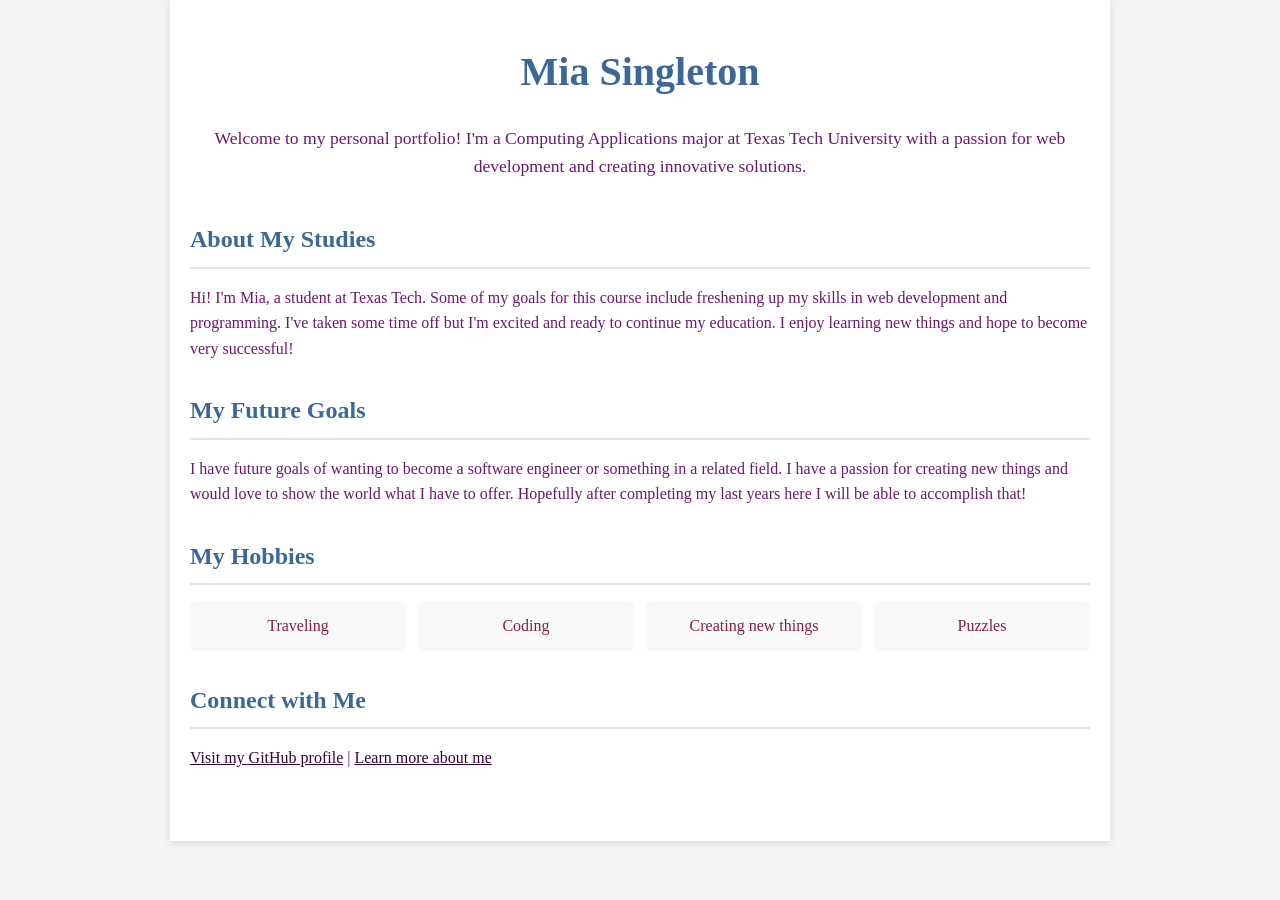
<file: index.html>
<!DOCTYPE html>
<html lang="en">
<head>
    <link rel="stylesheet" href="style.css" />
    <meta charset="UTF-8">
    <meta name="viewport" content="width=device-width, initial-scale=1.0">
    <title>Mia Singleton Portfolio</title>
</head>
<body>
  <div class="container">
    <header>
      <h1>Mia Singleton</h1>
      <p class="intro">Welcome to my personal portfolio! I'm a Computing Applications major at Texas Tech University with a passion for web development and creating innovative solutions.</p>
    </header>
    <section class="section">
      <h2>About My Studies</h2>
      <p>Hi! I'm Mia, a student at Texas Tech. Some of my goals for this course include freshening up my skills in web development and programming. I've taken some time off but I'm excited and ready to continue my education. I enjoy learning new things and hope to become very successful!</p>
    </section>
    <section class="section">
      <h2>My Future Goals</h2>
      <p>I have future goals of wanting to become a software engineer or something in a related field. I have a passion for creating new things and would love to show the world what I have to offer. Hopefully after completing my last years here I will be able to accomplish that!</p>
    </section>
    <section class="section">
      <h2>My Hobbies</h2>
      <ul class="skills">
        <li>Traveling</li>
        <li>Coding</li>
        <li>Creating new things</li>
        <li>Puzzles</li>
      </ul>
    </section>
    <section class="section">
        <h2>Connect with Me</h2>
      <p>
        <a href="https://github.com/Always-MIA" target="_blank">Visit my GitHub profile</a> | 
        <a href="about.html">Learn more about me</a>
      </p>
    </section>
  </div>
</body>
</html>
</file>
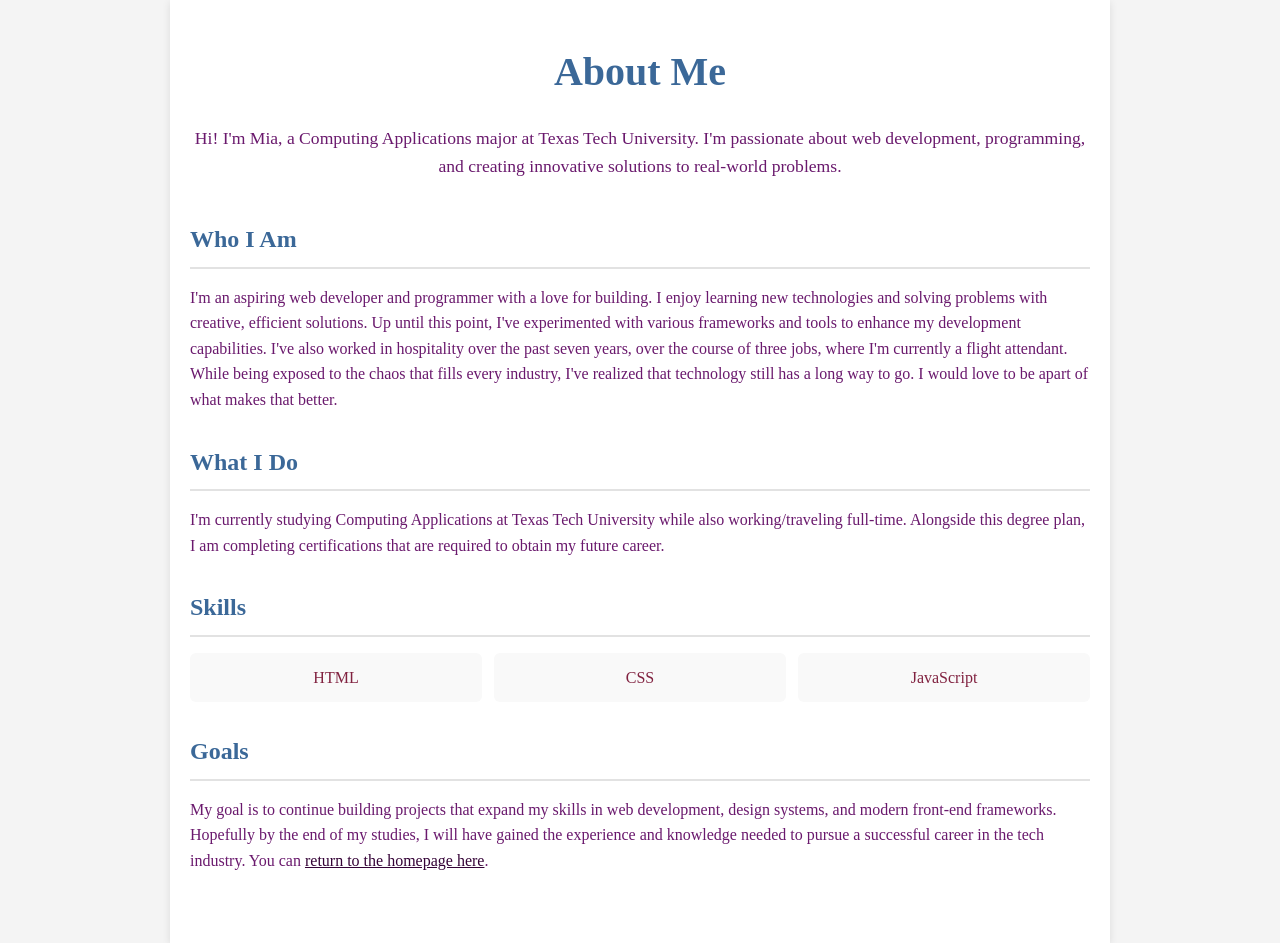
<file: about.html>
<!DOCTYPE html>
<html lang="en">
<head>
  <link rel="stylesheet" href="style.css" />
  <meta charset="UTF-8">
  <meta name="viewport" content="width=device-width, initial-scale=1.0">
  <title>About Me</title>
</head>
<body>
  <div class="container">
    <header>
      <h1>About Me</h1>
      <p class="intro">Hi! I'm Mia, a Computing Applications major at Texas Tech University. I'm passionate about web development, programming, and creating innovative solutions to real-world problems.</p>
    </header>
    <section class="section">
      <h2>Who I Am</h2>
      <p>I'm an aspiring web developer and programmer with a love for building. I enjoy learning new technologies and solving problems with creative, efficient solutions. Up until this point, I've experimented with various frameworks and tools to enhance my development capabilities. I've also worked in hospitality over the past seven years, over the course of three jobs, where I'm currently a flight attendant. While being exposed to the chaos that fills every industry, I've realized that technology still has a long way to go. I would love to be apart of what makes that better. </p>
    </section>
    <section class="section">
      <h2>What I Do</h2>
      <p>I'm currently studying Computing Applications at Texas Tech University while also working/traveling full-time. Alongside this degree plan, I am completing certifications that are required to obtain my future career.</p>
    </section>
    <section class="section">
      <h2>Skills</h2>
      <ul class="skills">
        <li>HTML</li>
        <li>CSS</li>
        <li>JavaScript</li>
      </ul>
    </section>
    <section class="section">
      <h2>Goals</h2>
      <p>My goal is to continue building projects that expand my skills in web development, design systems, and modern front-end frameworks. Hopefully by the end of my studies, I will have gained the experience and knowledge needed to pursue a successful career in the tech industry. 
      You can <a href="index.html">return to the homepage here</a>.</p>
    </section>
  </div>
</body>
</html>
</file>
<file: style.css>
body {
    font-family: Arial, sans-serif;
    line-height: 1.6;
    margin: 0;
    padding: 0;
    background-color: #f4f4f4;
    color: #333;
}
h1, h2, h3 {
    color: #3b6898;
    font-family: Georgia, 'Times New Roman', Times, serif;
    margin: auto;
}
p {
    color: #6a196d;
    font-family: Georgia, 'Times New Roman', Times, serif;
}
ul {
    color: #812240;
    font-family: Georgia, 'Times New Roman', Times, serif;
}
a {
    color: #340236;
    font-family: Georgia, 'Times New Roman', Times, serif;
    text-decoration: underline;
}
.container {
    max-width: 900px;
    margin: 0 auto;
    padding: 40px 20px;
    background-color: #fff;
    box-shadow: 0 2px 8px rgba(0, 0, 0, 0.1);
}
header {
    text-align: center;
    margin-bottom: 40px;
}
h1 {
    margin: 0;
    font-size: 2.5rem;
}
.intro {
    margin-top: 20px;
    font-size: 1.1rem;
}
.section {
    margin-bottom: 30px;
}
.section h2 {
    margin-bottom: 12px;
    font-size: 1.5rem;
    border-bottom: 2px solid #e2e2e2;
    padding-bottom: 8px;
}
.skills {
    display: grid;
    grid-template-columns: repeat(auto-fit, minmax(180px, 1fr));
    gap: 12px;
    list-style: none;
    padding: 0;
}
.skills li {
    background: #f9f9f9;
    padding: 12px;
    border-radius: 6px;
    text-align: center;
}
</file>
